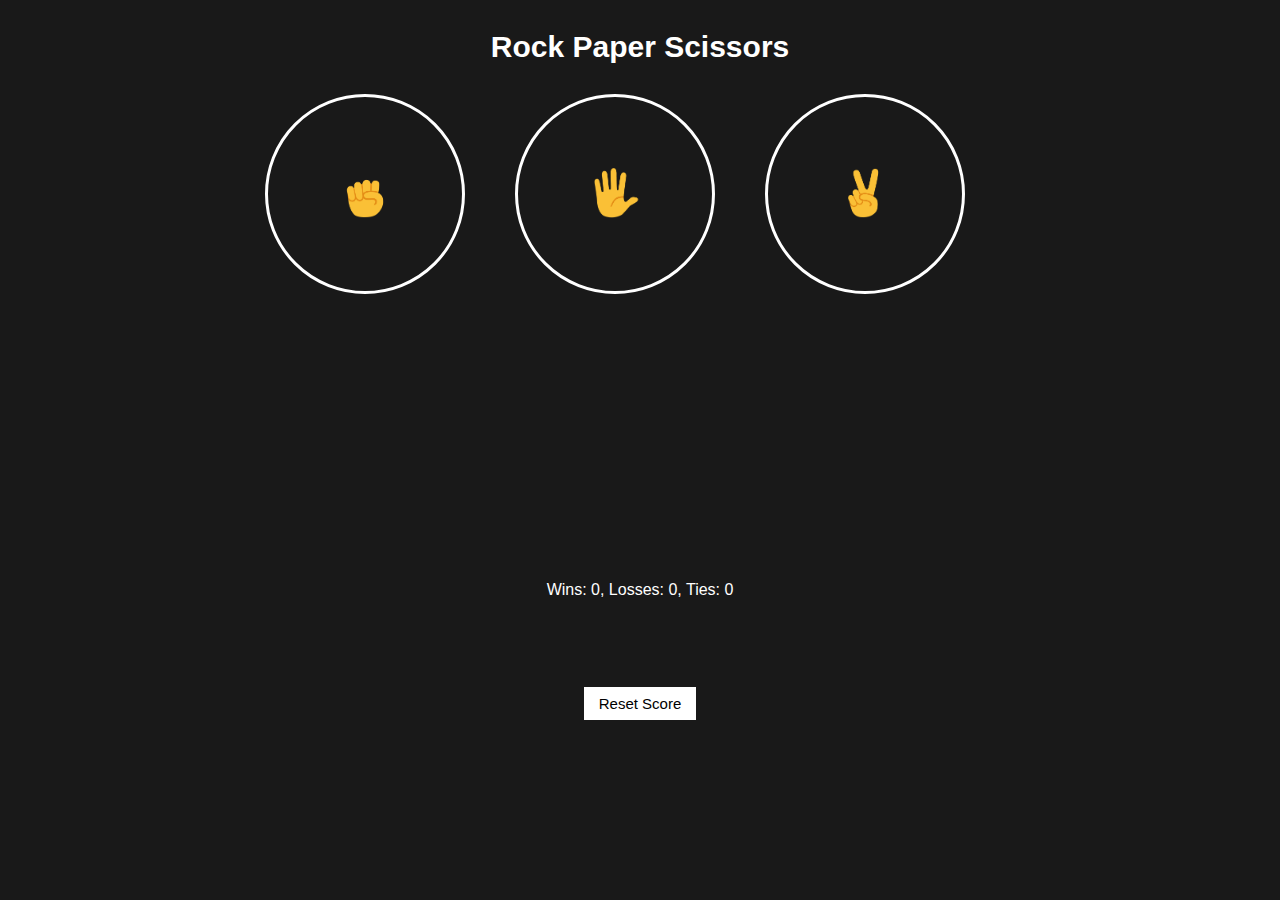
<file: index.html>
<!DOCTYPE html>
<html>
  <head>
    <title>Rock Paper Scissors</title>
    <link rel="stylesheet" href="10-rock-paper-scissors.css">

  </head>
  <body>
    <p class="title">Rock Paper Scissors</p>
<div>
    <button onclick="
      playGame ('rock');" class="move-button">
      <img src="images/rock-emoji.png" class="move-icon" alt="Rock">
    </button>

    <button onclick="
      playGame ('paper');" class="move-button">
      <img src="images/paper-emoji.png" class="move-icon" alt="Paper">
    </button>

    <button onclick="
      playGame('scissors');" class="move-button">
      <img src="images/scissors-emoji.png" class="move-icon" alt="Scissors">
    </button>
  </div>
  <div>
    <p class="js-result result info"></p>
  </div>
  <div>
    <p class="js-moves info"></p>
  </div>
  <div>
    <p class="js-score score info"></p>
  </div>
    <div>
    <button onclick="
    score.wins = 0;
    score.losses = 0;
    score.ties = 0;
    localStorage.removeItem('score');
    updateScoreElement();
        " class="reset-score-button">Reset Score</button>
        </div>

    <script src="10-rock-paper-scissors.js">

    </script>
      
    </script>
  </body>

</html>
</file>
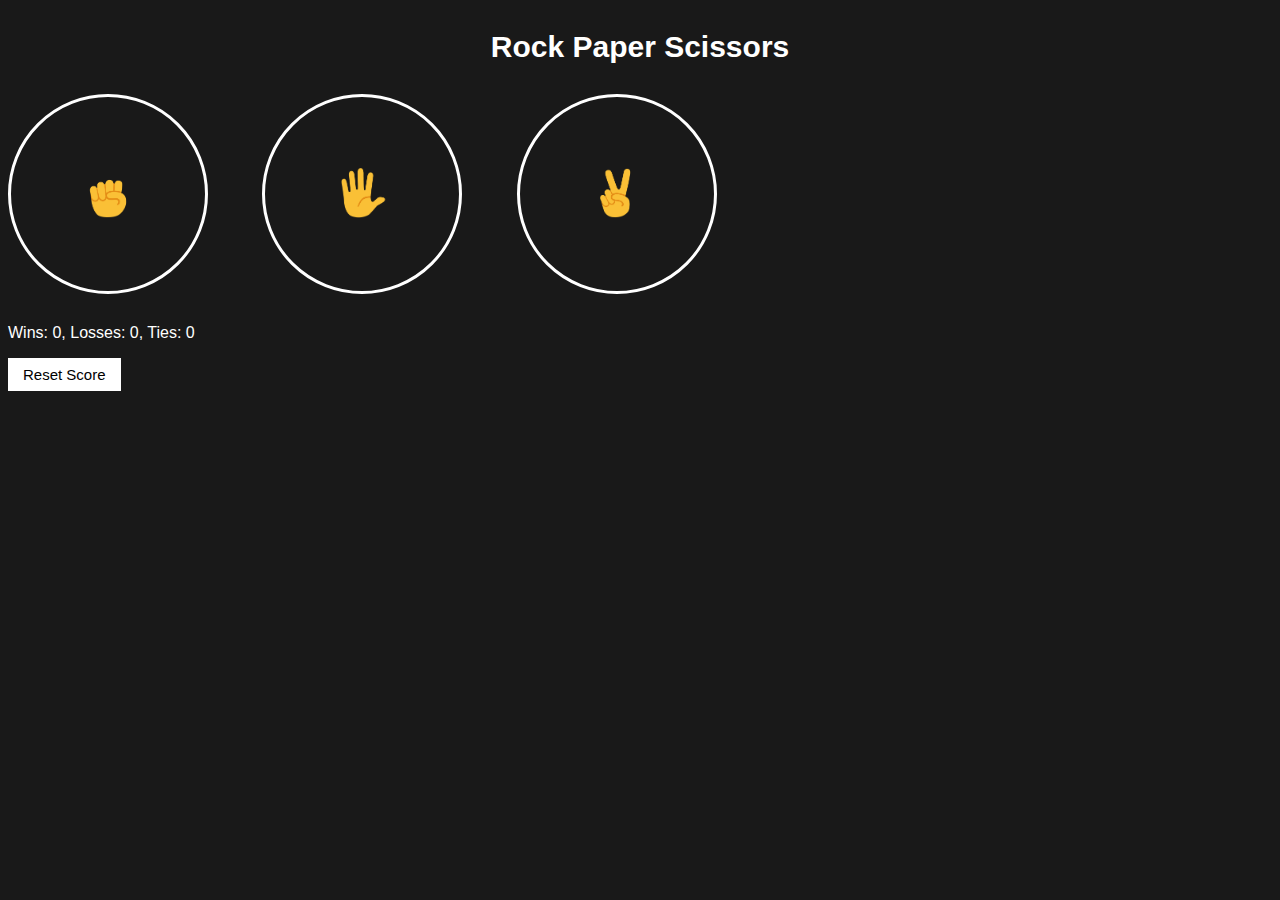
<file: 10-rock-paper-scissors.html>
<!DOCTYPE html>
<html>
  <head>
    <title>Rock Paper Scissors</title>
    <link rel="stylesheet" href="10-rock-paper-scissors.css">

  </head>
  <body>
    <p class="title">Rock Paper Scissors</p>

    <button onclick="
      playGame ('rock');" class="move-button">
      <img src="images/rock-emoji.png" class="move-icon" alt="Rock">
    </button>

    <button onclick="
      playGame ('paper');" class="move-button">
      <img src="images/paper-emoji.png" class="move-icon" alt="Paper">
    </button>

    <button onclick="
      playGame('scissors');" class="move-button">
      <img src="images/scissors-emoji.png" class="move-icon" alt="Scissors">
    </button>
    <p class="js-result result"></p>
    <p class="js-moves"></p>
    <p class="js-score score"></p>

    <button onclick="
    score.wins = 0;
    score.losses = 0;
    score.ties = 0;
    localStorage.removeItem('score');
    updateScoreElement();
        " class="reset-score-button">Reset Score</button>

    <script src="10-rock-paper-scissors.js">

    </script>
      
    </script>
  </body>

</html>
</file>
<file: 10-rock-paper-scissors.css>
body {
  background-color: rgb(25, 25, 25);
  color: white;
  font-family: arial;
}

.title {
  font-size: 30px;
  font-weight: bold;
  text-align: center;
}

 .move-icon {
  height: 50px;
}

.move-button{
  background-color: transparent;
  border: 3px solid white;
  width: 25vw;
  height: 25vw;
  max-width: 200px;
  max-height: 200px;
  border-radius: 600px;
  margin-right: 10px;
  cursor: pointer;
}

.result {
  font-size: 25px;
  font-weight: bold;
  margin-top: 20px;
}

.score {
  margin-top: 30px;
}

.reset-score-button {
  background-color: white;
  border: none;
  font-size: 15px;
  padding: 8px 15px;
  cursor: pointer;
  display: flex;
  justify-content: center;
  align-items: center;
}

div {
  display: flex;
  align-items: center;
  justify-content: space-evenly;
}

.info{
  padding: 0;
  height: 10vh;
}

@media only screen and (min-width: 1200px){
  .move-button{
    background-color: transparent;
    border: 3px solid white;
    width: 25vw;
    height: 25vw;
    max-width: 200px;
    max-height: 200px;
    border-radius: 600px;
    margin-right: 50px;
    cursor: pointer;
  }

  div {
    display: flex;
    align-items: center;
    justify-content:center;

  }
}
</file>
